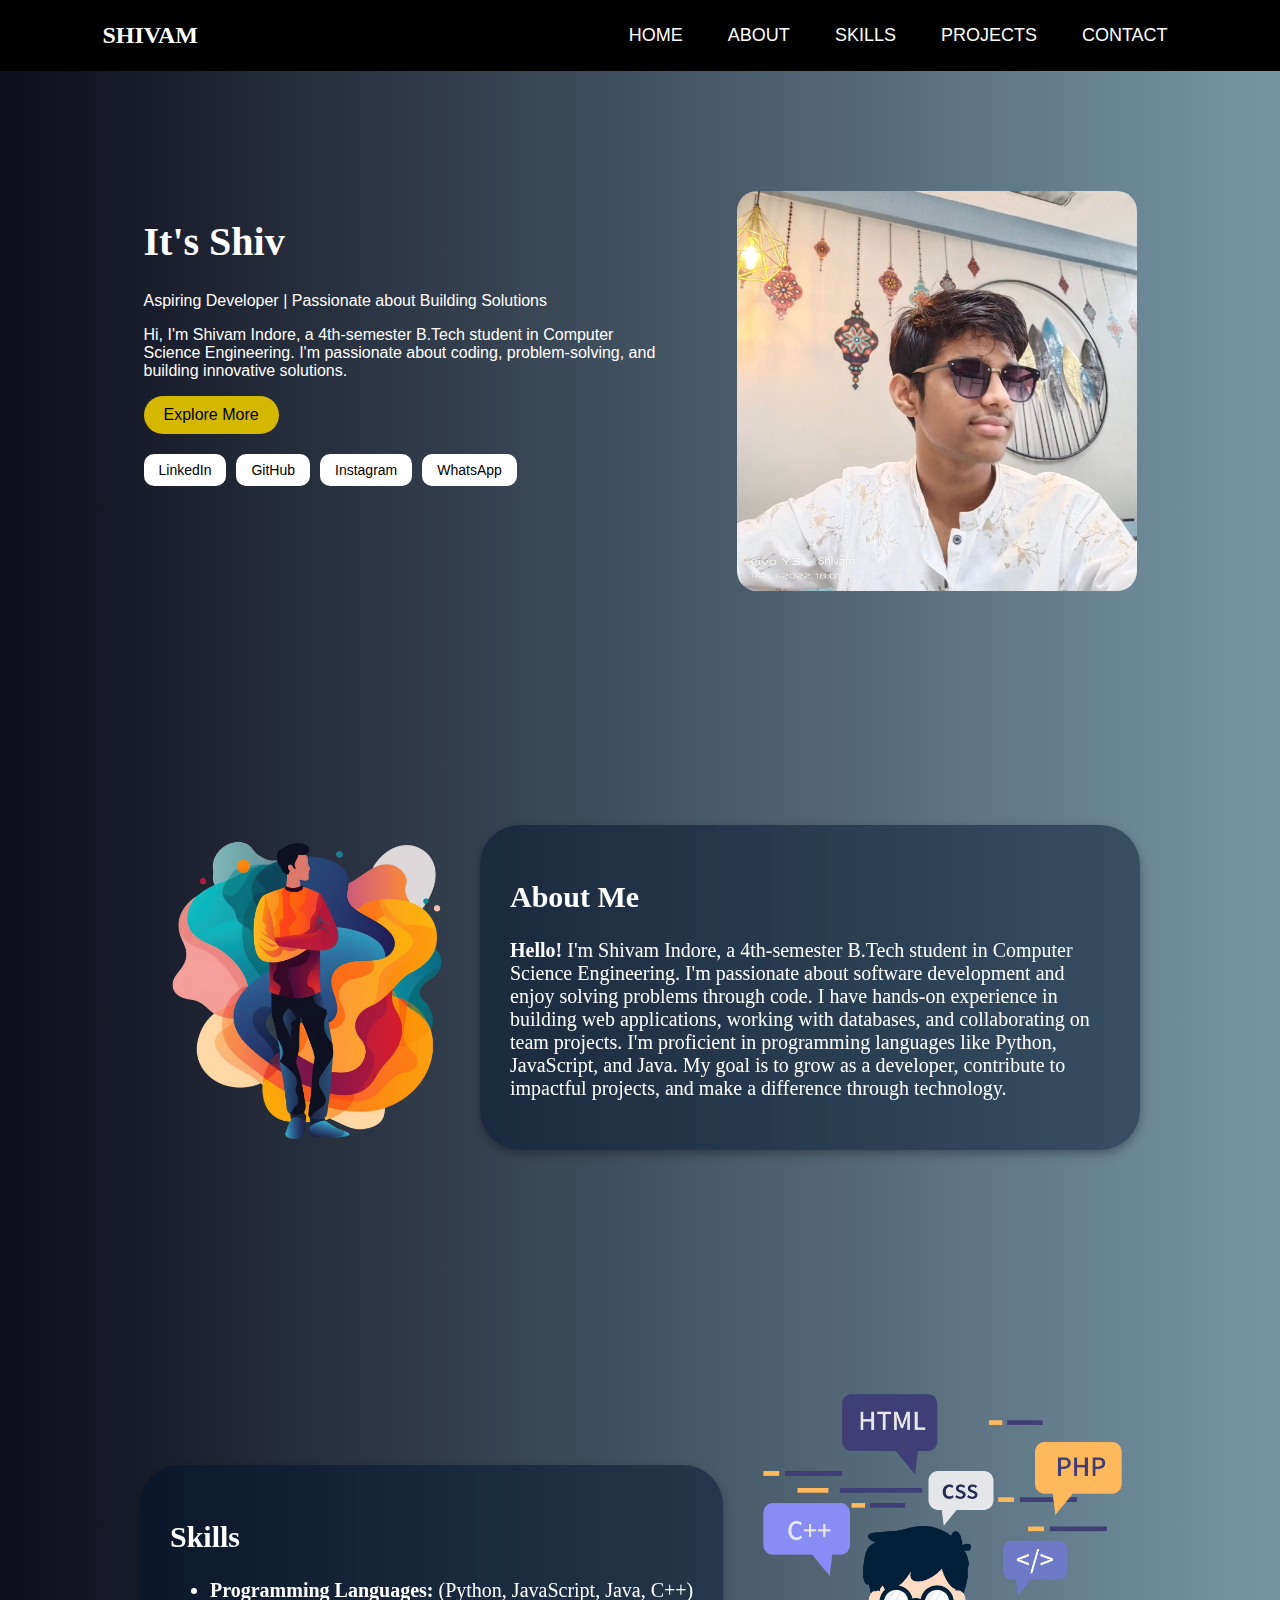
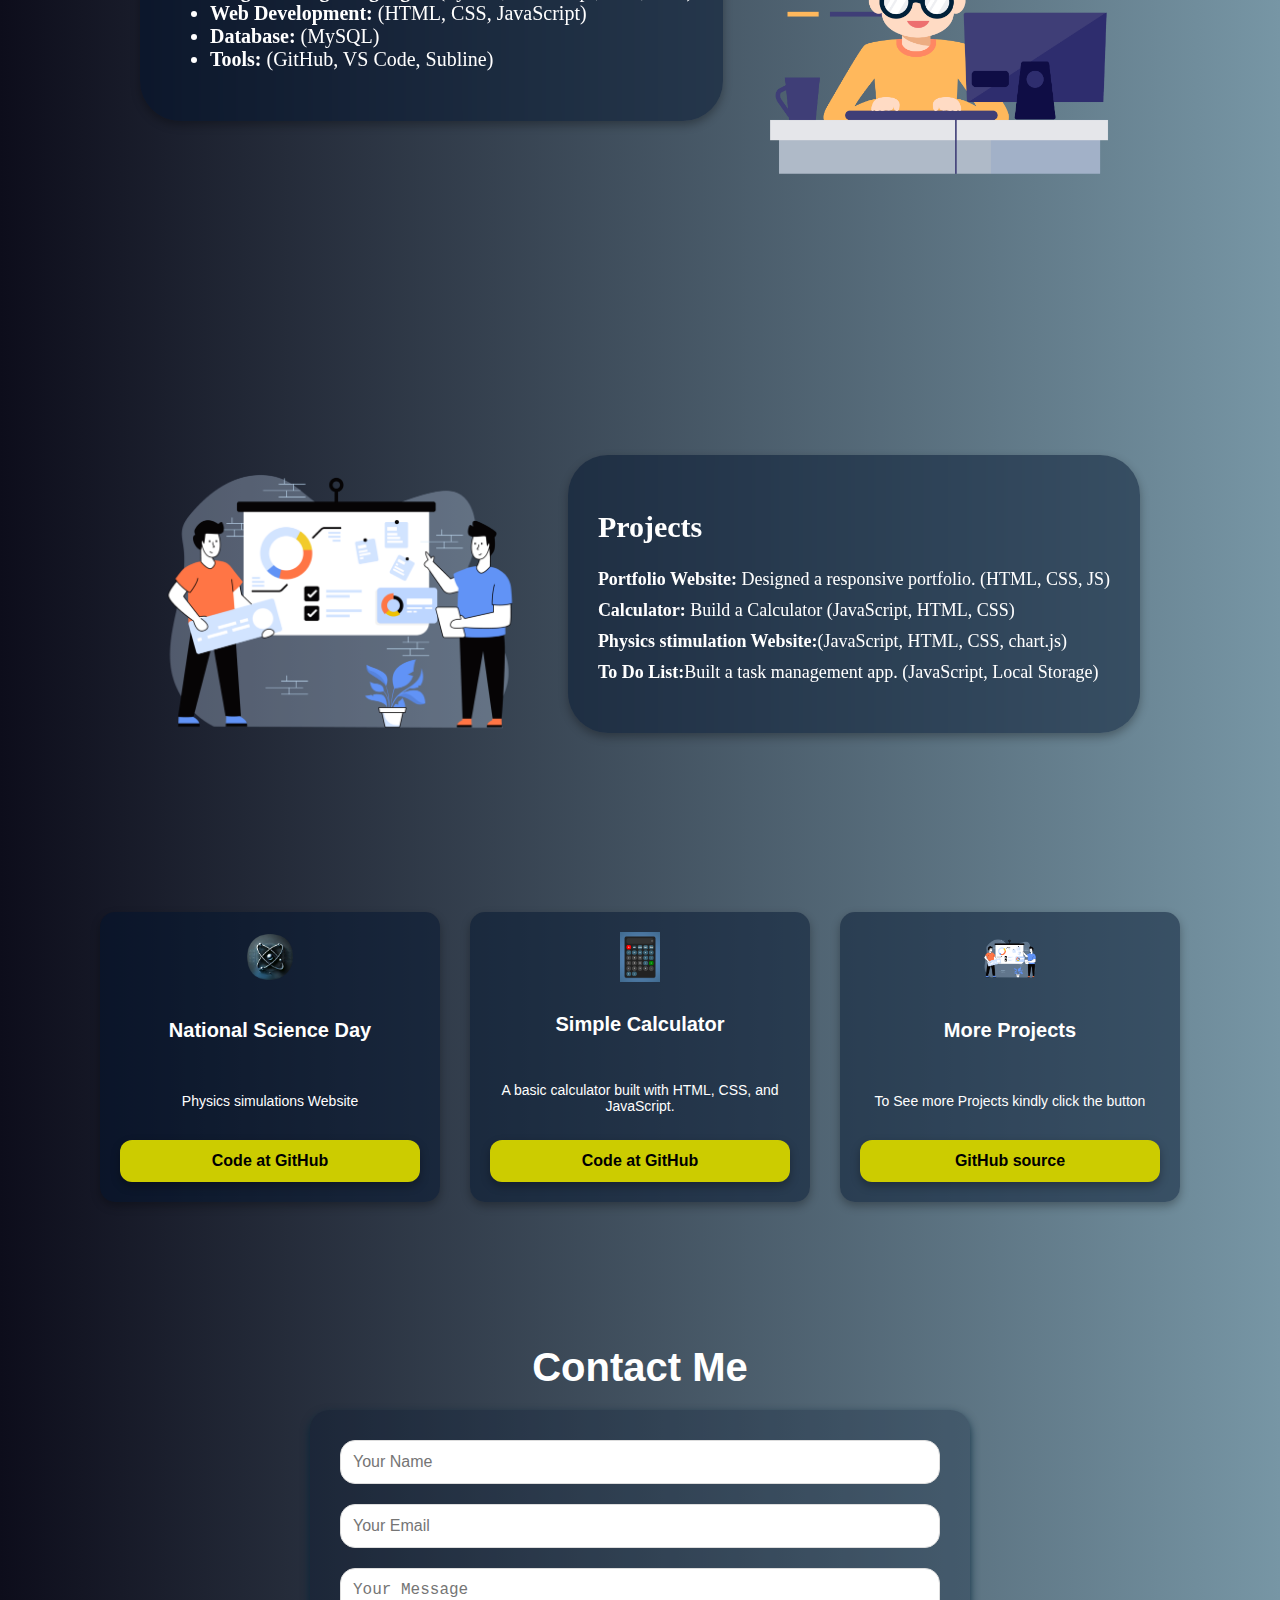
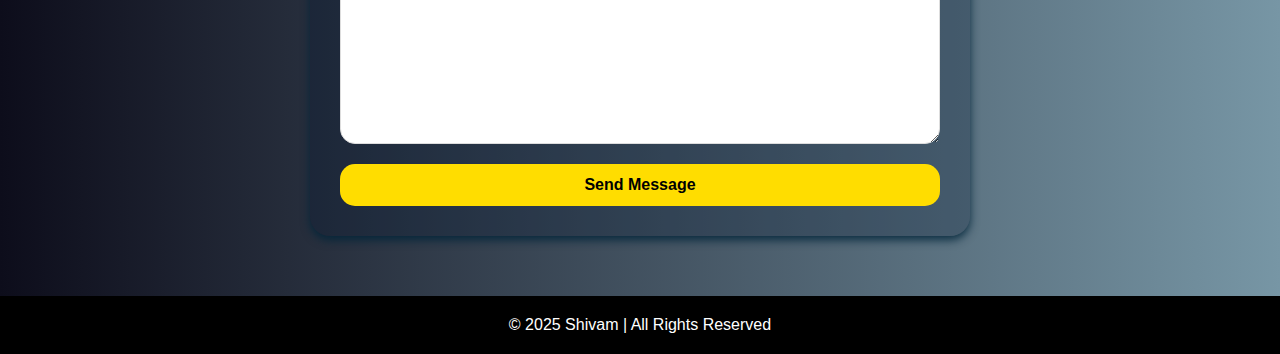
<file: index.html>
<!DOCTYPE html>
<html lang="en">
    <head>
        <meta charset="UTF-8">
        <meta name="viewport" content="width=device-width, initial-scale=1.0">
        <title>Shivam's Portfolio</title>
        <link rel="stylesheet" href="main1.css">
        

    </head>
    <body>
        <header>
            <div class="logo">SHIVAM</div>
            <nav>
                <a href="#Home">HOME</a>
                <a href="#About">ABOUT</a>
                <a href="#Skills">SKILLS</a>
                <a href="#Projects">PROJECTS</a>
                <a href="#Contact">CONTACT</a>
            </nav>
           
        </header>

        <section class="hero" id="Home">
            <div class="text-content">
                <h1 class="hero-title" id="hero-title">It's Shiv</h1>
                <p>Aspiring Developer | Passionate about Building Solutions</p>
                <p>Hi, I'm Shivam Indore, a 4th-semester B.Tech student in
                    Computer Science Engineering. I'm passionate about coding,
                    problem-solving, and building innovative solutions.</p>
                <a href="#About"><button class="CV">Explore More</button></a>
                <div class="tags">
                    <a
                        href="https://www.linkedin.com/in/shivam-indore-52a947312/"><button>LinkedIn</button></a>
                    <a
                        href="https://github.com/indoreshivam2006"><button>GitHub</button></a>
                    <a
                        href="https://www.instagram.com/hey_its.shiv09/?hl=en"><button>Instagram</button></a>
                    <a
                        href="https://wa.me/9321504940"><button>WhatsApp</button></a>
                </div>
            </div>
            <div class="image-content">
                <img src="me.jpg"
                    alt="Shivam's Profile">
            </div>
        </section>

        <section class="about" id="About">
            <div class="container">
                <div class="image-content">
                    <img
                        src="about.png"
                        alt="About Me">
                </div>
                <div class="text-box">
                    <h2><b>About Me</b></h2>
                    <p><b>Hello!</b> I'm Shivam Indore, a 4th-semester B.Tech
                        student in Computer Science Engineering. I'm passionate
                        about software development and enjoy solving problems
                        through code. I have hands-on experience in building web
                        applications, working with databases, and collaborating
                        on team projects. I'm proficient in programming
                        languages like Python, JavaScript, and Java. My goal is
                        to grow as a developer, contribute to impactful
                        projects, and make a difference through technology.</p>
                </div>
            </div>
        </section>

        <section class="Skills" id="Skills">
            <div class="container">
                <div class="text-box">
                    <h2><b>Skills</b></h2>
                    <ul>
                        <li><strong>Programming Languages:</strong> (Python,
                            JavaScript, Java, C++)</li>
                        <li><strong>Web Development:</strong> (HTML, CSS,
                            JavaScript)</li>
                        <li><strong>Database:</strong> (MySQL)</li>
                        <li><strong>Tools:</strong> (GitHub, VS Code, Subline)
                        </li>
                    </ul>
                </div>
                <div class="image-content">
                    <img
                        src="Skills.png"
                        alt="Skills">
                </div>
            </div>
        </section>

        <section class="projects" id="Projects">
            <div class="container">
                <div class="image-content">
                    <img src="Project.png" alt="Projects">
                </div>
                <div class="text-box">
                    <h2><b>Projects</b></h2>
                    <ul>
                        <li><strong>Portfolio Website:</strong> Designed a
                            responsive portfolio. (HTML, CSS, JS)</li>
                        <li><strong>Calculator:</strong> Build a Calculator
                            (JavaScript, HTML, CSS)</li>
                        <li><strong>Physics stimulation
                                Website:</strong>(JavaScript, HTML, CSS,
                            chart.js)</li>
                        <li><strong>To Do List:</strong>Built a task management
                            app. (JavaScript, Local Storage)</li>
                    </ul>
                </div>

            </div>
        </section>

        <section class="portfolio-container">
            <div class="project-card">
                <img src="phy.png" alt="National Science Day">
                <h3>National Science Day</h3>
                <p>Physics simulations Website</p>
                <a href="https://github.com/indoreshivam2006/National-Science-Day-project"
                    class="github-btn">Code at GitHub</a>
            </div>

            <div class="project-card">
                <img src="cal.png"
                    alt="Simple Calculator">
                <h3>Simple Calculator</h3>
                <p>A basic calculator built with HTML, CSS, and JavaScript.</p>
                <a href="https://github.com/indoreshivam2006/Calculator"
                    class="github-btn">Code at GitHub</a>
            </div>

            <div class="project-card">
                <img src="Project.png" alt="More Projects">
                <h3>More Projects</h3>
                <p>To See more Projects kindly click the button</p>
                <a href="https://github.com/indoreshivam2006?tab=repositories" class="github-btn">GitHub
                    source</a>
            </div>
        </section>

        <section class="contact" id="Contact">
            <h2>Contact Me</h2>
            <div class="contact-container">
                <form>
                    <input type="text" name="name" placeholder="Your Name"
                        required>
                    <input type="email" name="email" placeholder="Your Email"
                        required>
                    <textarea name="message" placeholder="Your Message" rows="5"
                        required></textarea>
                    <button type="submit" class="contact-btn"><b>Send
                            Message</b></button>
                </form>
            </div>
        </section>

        <footer>
            <div>© 2025 Shivam | All Rights Reserved</div>
        </footer>
    </body>
</html>
</file>
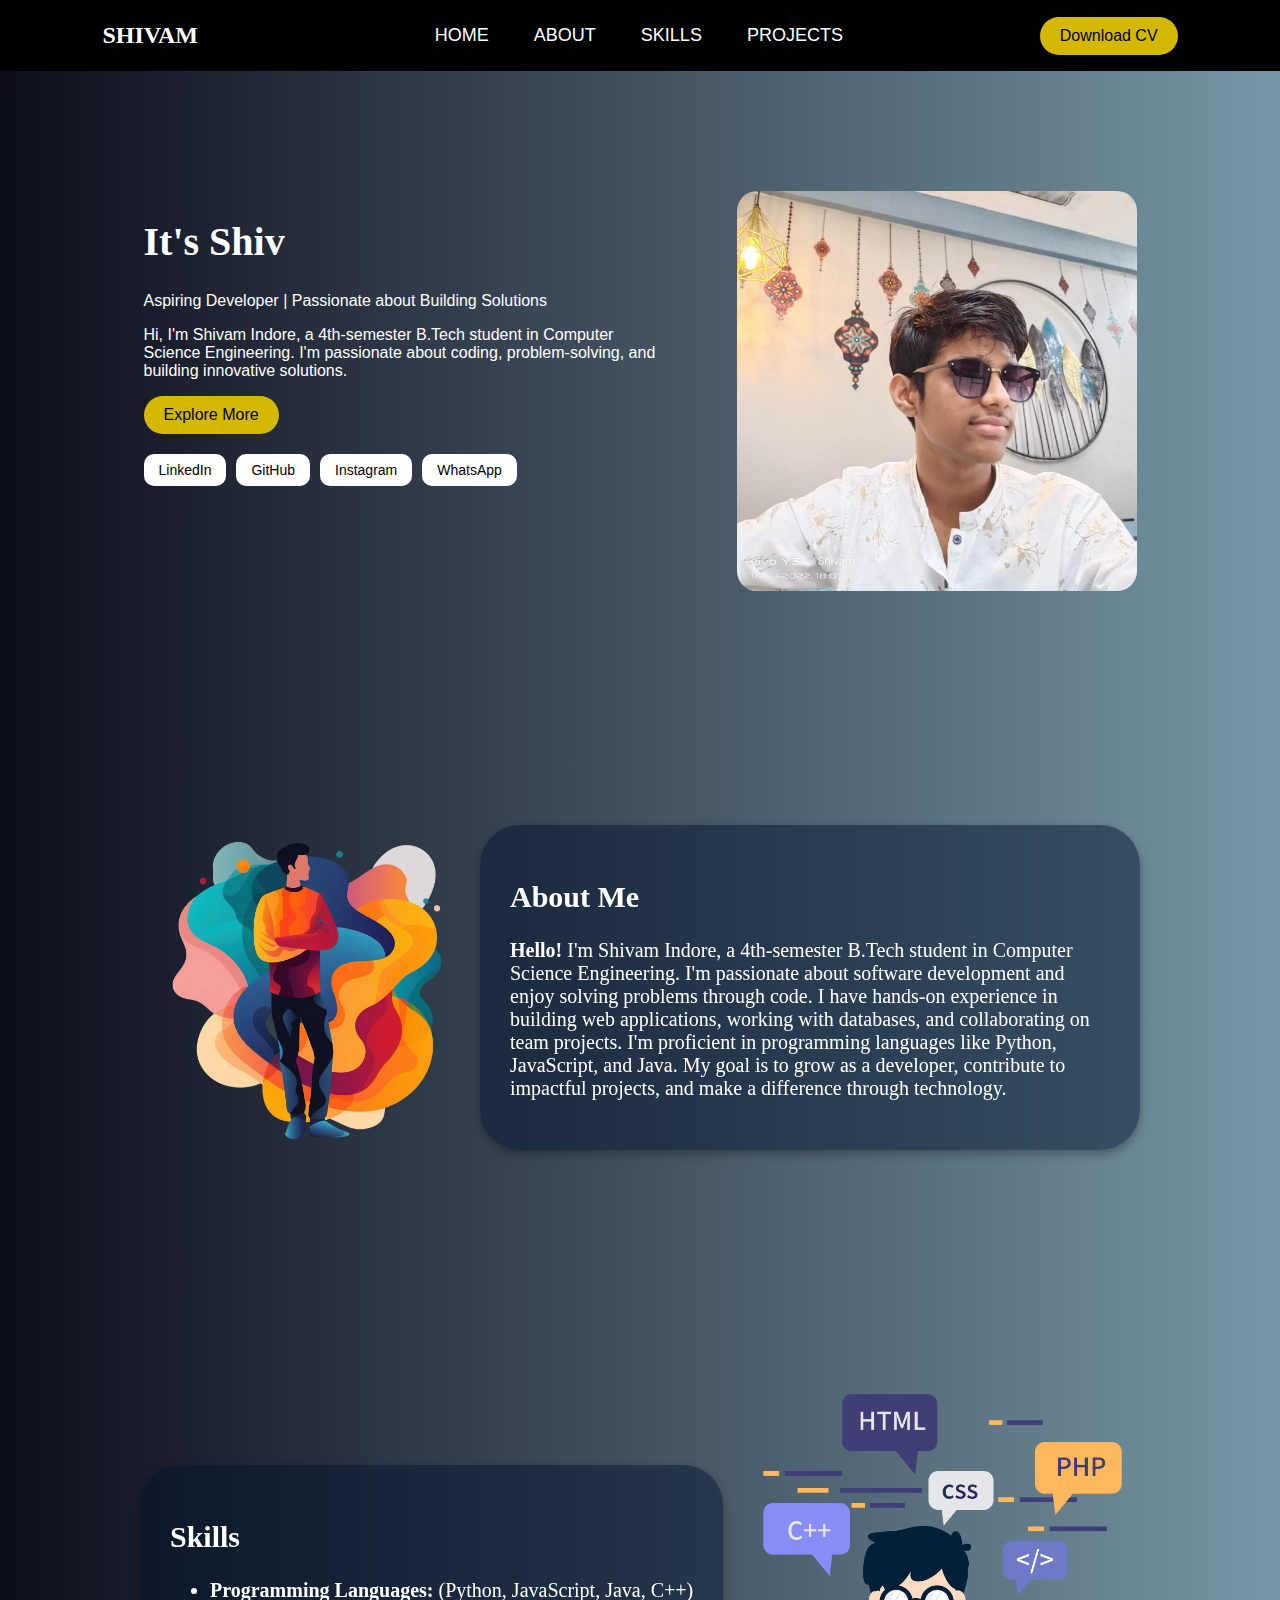
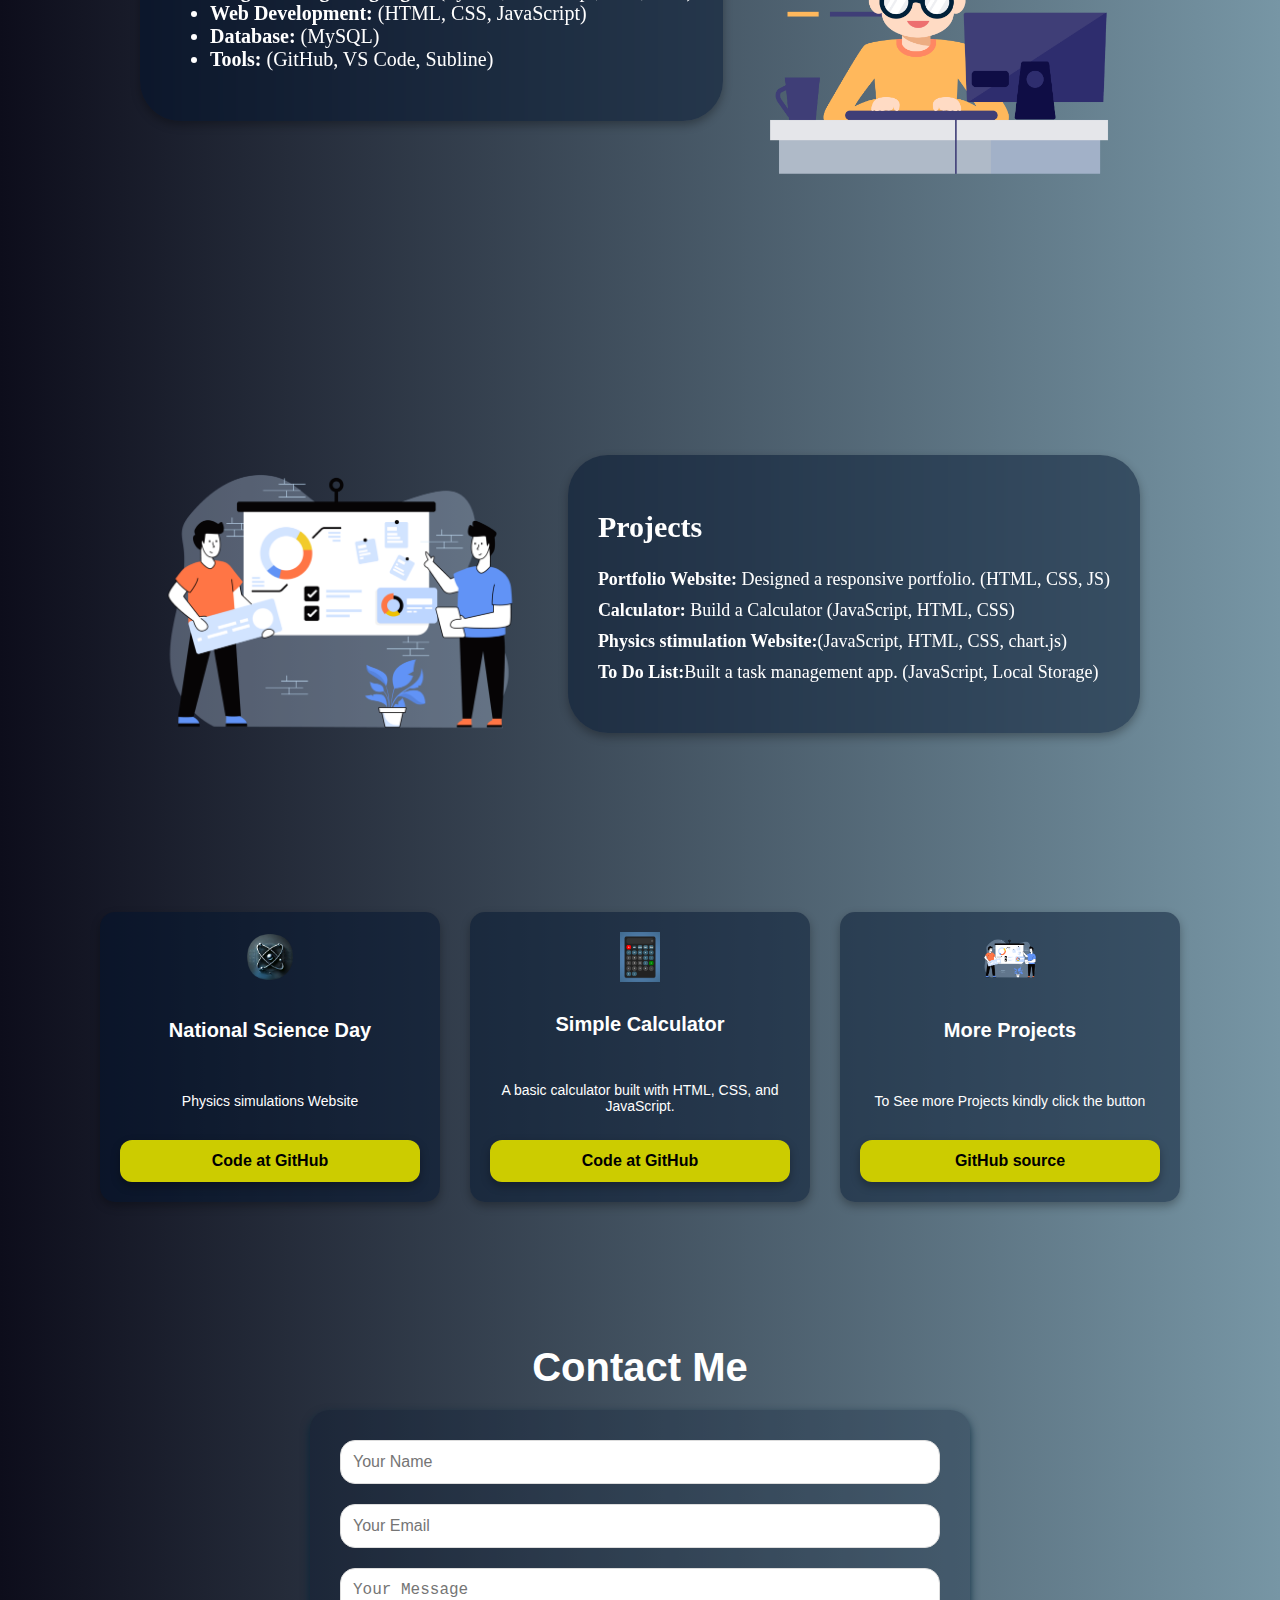
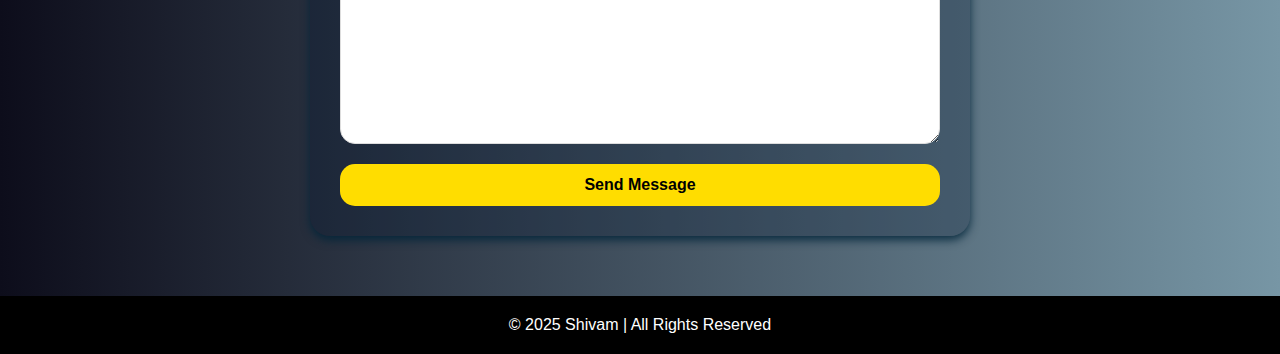
<file: main1.html>
<!DOCTYPE html>
<html lang="en">
    <head>
        <meta charset="UTF-8">
        <meta name="viewport" content="width=device-width, initial-scale=1.0">
        <title>Shivam's Portfolio</title>
        <link rel="stylesheet" href="main1.css">
    </head>
    <body>
        <header>
            <div class="logo">SHIVAM</div>
            <nav>
                <a href="#Home">HOME</a>
                <a href="#About">ABOUT</a>
                <a href="#Skills">SKILLS</a>
                <a href="#Projects">PROJECTS</a>
            </nav>
            <button class="CV">Download CV</button>
        </header>

        <section class="hero" id="Home">
            <div class="text-content">
                <h1 class="hero-title">It's Shiv</h1>
                <p>Aspiring Developer | Passionate about Building Solutions</p>
                <p>Hi, I'm Shivam Indore, a 4th-semester B.Tech student in
                    Computer Science Engineering. I'm passionate about coding,
                    problem-solving, and building innovative solutions.</p>
                <a href="#About"><button class="CV">Explore More</button></a>
                <div class="tags">
                    <a
                        href="https://www.linkedin.com/in/shivam-indore-52a947312/"><button>LinkedIn</button></a>
                    <a
                        href="https://github.com/indoreshivam2006"><button>GitHub</button></a>
                    <a
                        href="https://www.instagram.com/hey_its.shiv09/?hl=en"><button>Instagram</button></a>
                    <a
                        href="https://wa.me/9321504940"><button>WhatsApp</button></a>
                </div>
            </div>
            <div class="image-content">
                <img src="me.jpg"
                    alt="Shivam's Profile">
            </div>
        </section>

        <section class="about" id="About">
            <div class="container">
                <div class="image-content">
                    <img
                        src="about.png"
                        alt="About Me">
                </div>
                <div class="text-box">
                    <h2><b>About Me</b></h2>
                    <p><b>Hello!</b> I'm Shivam Indore, a 4th-semester B.Tech
                        student in Computer Science Engineering. I'm passionate
                        about software development and enjoy solving problems
                        through code. I have hands-on experience in building web
                        applications, working with databases, and collaborating
                        on team projects. I'm proficient in programming
                        languages like Python, JavaScript, and Java. My goal is
                        to grow as a developer, contribute to impactful
                        projects, and make a difference through technology.</p>
                </div>
            </div>
        </section>

        <section class="Skills" id="Skills">
            <div class="container">
                <div class="text-box">
                    <h2><b>Skills</b></h2>
                    <ul>
                        <li><strong>Programming Languages:</strong> (Python,
                            JavaScript, Java, C++)</li>
                        <li><strong>Web Development:</strong> (HTML, CSS,
                            JavaScript)</li>
                        <li><strong>Database:</strong> (MySQL)</li>
                        <li><strong>Tools:</strong> (GitHub, VS Code, Subline)
                        </li>
                    </ul>
                </div>
                <div class="image-content">
                    <img
                        src="Skills.png"
                        alt="Skills">
                </div>
            </div>
        </section>

        <section class="projects" id="Projects">
            <div class="container">
                <div class="image-content">
                    <img src="Project.png" alt="Projects">
                </div>
                <div class="text-box">
                    <h2><b>Projects</b></h2>
                    <ul>
                        <li><strong>Portfolio Website:</strong> Designed a
                            responsive portfolio. (HTML, CSS, JS)</li>
                        <li><strong>Calculator:</strong> Build a Calculator
                            (JavaScript, HTML, CSS)</li>
                        <li><strong>Physics stimulation
                                Website:</strong>(JavaScript, HTML, CSS,
                            chart.js)</li>
                        <li><strong>To Do List:</strong>Built a task management
                            app. (JavaScript, Local Storage)</li>
                    </ul>
                </div>

            </div>
        </section>

        <section class="portfolio-container">
            <div class="project-card">
                <img src="phy.png" alt="National Science Day">
                <h3>National Science Day</h3>
                <p>Physics simulations Website</p>
                <a href="https://github.com/oggigachad/science-day-project"
                    class="github-btn">Code at GitHub</a>
            </div>

            <div class="project-card">
                <img src="cal.png"
                    alt="Simple Calculator">
                <h3>Simple Calculator</h3>
                <p>A basic calculator built with HTML, CSS, and JavaScript.</p>
                <a href="https://github.com/indoreshivam2006/Calculator"
                    class="github-btn">Code at GitHub</a>
            </div>

            <div class="project-card">
                <img src="Project.png" alt="More Projects">
                <h3>More Projects</h3>
                <p>To See more Projects kindly click the button</p>
                <a href="https://github.com" class="github-btn">GitHub
                    source</a>
            </div>
        </section>

        <section class="contact" id="Contact">
            <h2>Contact Me</h2>
            <div class="contact-container">
                <form>
                    <input type="text" name="name" placeholder="Your Name"
                        required>
                    <input type="email" name="email" placeholder="Your Email"
                        required>
                    <textarea name="message" placeholder="Your Message" rows="5"
                        required></textarea>
                    <button type="submit" class="contact-btn"><b>Send
                            Message</b></button>
                </form>
            </div>
        </section>

        <footer>
            <div>© 2025 Shivam | All Rights Reserved</div>
        </footer>
    </body>
</html>
</file>
<file: main1.css>
body {
    margin: 0;
    font-family: Arial, sans-serif;
    background: linear-gradient(to left, rgb(119, 150, 165), #0d0d1b);
    color: white;
    overflow-x: hidden;
}

/* Header */
nav {
    display: flex;
    gap: 25px;
    /* Increase gap between links */
}

/* Logo */
.logo {
    font-size: 24px;
    font-weight: bold;
    font-family: 'Times New Roman', Times, serif;
    color: white;
    text-decoration: none;
    margin-right: 40px;
    /* Adjust spacing */
}

header {
    display: flex;
    align-items: center;
    justify-content: space-between;
    padding: 15px 8%;
    background-color: #000000;
}

/* Navbar Links */
nav a {
    color: white;
    text-decoration: none;
    font-size: 18px;
    transition: color 0.3s ease-in-out, transform 0.2s;
    padding: 10px;
}

nav a:hover {
    color: #ffcc00;
    transform: scale(1.1);
}

/* Responsive Navbar for Small Screens */
@media (max-width: 768px) {
    header {
        flex-direction: row;
        justify-content: space-between;
        padding: 10px 5%;
    }

    /* Hide navigation links initially */
    nav {
        display: none;
        flex-direction: column;
        position: absolute;
        top: 60px;
        right: 5%;
        background: rgba(0, 0, 0, 0.9);
        width: 200px;
        padding: 10px;
        border-radius: 10px;
        box-shadow: 0px 4px 10px rgba(255, 255, 255, 0.2);
    }

    /* Show navbar when active */
    nav.active {
        display: flex;
    }

    nav a {
        padding: 12px;
        text-align: center;
        display: block;
        width: 100%;
    }

    /* Hamburger Menu */
    .menu-icon {
        font-size: 24px;
        cursor: pointer;
        color: white;
        display: block;
    }
}

/* Hide menu icon on large screens */
@media (min-width: 769px) {
    .menu-icon {
        display: none;
    }
}


.CV {
    background: rgb(212, 184, 0);
    color: black;
    padding: 10px 20px;
    border: none;
    cursor: pointer;
    border-radius: 20px;
    font-size: 16px;
    transition: transform 0.3s, background 0.3s;
}

.CV:hover {
    transform: scale(1.1);
    background: #ffcc00;
}

.hero {
    display: flex;
    flex-direction: column;
    align-items: start;
    padding: 120px 10% 100px;
    gap: 30px;
}

.hero-title {
    font-size: 2.5rem;
    font-family: 'Times New Roman', Times, serif;
}

.text-content {
    max-width: 600px;
}

.image-content img {
    width: 100%;
    max-width: 350px;
    border-radius: 20px;
    animation: fadeIn 2s ease-in-out;
}

.tags {
    display: flex;
    flex-wrap: wrap;

    gap: 10px;
    margin-top: 20px;
}

.tags button {
    background: white;
    color: black;
    padding: 8px 15px;
    border: none;
    border-radius: 10px;
    font-size: 14px;
    cursor: pointer;
    transition: transform 0.3s, background 0.3s;
}

.tags button:hover {
    transform: scale(1.1);
    background: #ffcc00;
}

.about,
.Skills,
.projects,
.portfolio {
    display: flex;
    justify-content: center;
    align-items: center;
    text-align: center;
    padding: 120px 10% 100px;
    font-size: 20px;
    font-family: 'Times New Roman', Times, serif;
}

.about .text-box,
.Skills .text-box,
.projects .text-box,
.portfolio .text-box {
    background: rgba(0, 19, 46, 0.488);
    padding: 30px;
    border-radius: 40px;
    box-shadow: 0px 4px 10px rgba(0, 0, 0, 0.3);
    text-align: left;
    max-width: 600px;
    height: auto;
    -webkit-backdrop-filter: blur(5px);
    backdrop-filter: blur(5px);
}

.container {
    display: flex;
    align-items: center;
    justify-content: space-between;
    max-width: 1000px;
    width: 100%;
}

.container .image-content img {
    max-width: 400px;
    border-radius: 15px;
}

.projects ul {
    list-style: none;
    padding: 0;
}

.projects li {
    font-size: 18px;
    margin: 10px 0;
}

.portfolio-container {
    display: flex;
    flex-wrap: wrap;
    justify-content: center;
    gap: 30px;
    padding: 50px;
}

.project-card {
    background: rgba(0, 19, 46, 0.488);
    border-radius: 15px;
    padding: 20px;
    text-align: center;
    width: 300px;
    height: 250px;
    /* Ensuring equal height */
    display: flex;
    flex-direction: column;
    justify-content: space-between;
    box-shadow: 0px 4px 10px rgba(0, 0, 0, 0.3);
}

.project-card img {
    width: 100%;
    height: 50px;
    /* Adjust this as needed */
    object-fit: contain;
}

.project-card h3 {
    font-size: 20px;
    font-weight: bold;
}

.project-card p {
    font-size: 14px;
}

.github-btn {
    background: rgb(224, 224, 0);
    padding: 10px;
    border-radius: 10px;
    font-weight: bold;
    text-decoration: none;
    color: black;
}

.github-btn {
    background: rgb(204, 204, 0);
    padding: 12px 25px;
    border-radius: 12px;
    font-weight: bold;
    text-decoration: none;
    color: black;
    display: inline-block;
    transition: all 0.3s ease-in-out;
    box-shadow: 0px 4px 10px rgba(0, 0, 0, 0.3);
    font-size: 16px;
    text-align: center;
}

.github-btn:hover {
    transform: scale(1.1);
    background: #e0d504;
    box-shadow: 0px 6px 15px rgba(0, 0, 0, 0.7);
}

/* Contact Section */
.contact {
    padding: 60px 20px;
    text-align: center;
}

.contact h2 {
    font-size: 2.5rem;
    margin-bottom: 20px;
    color: #ffffff;
}

.contact-container {
    max-width: 600px;
    margin: 0 auto;
    padding: 30px;
    border-radius: 20px;
    box-shadow: 0 4px 10px rgba(0, 36, 57, 0.881);
    background: rgba(0, 19, 46, 0.262);

}

.contact-container form {
    display: flex;
    flex-direction: column;
    gap: 20px;
}

.contact-container input,
.contact-container textarea {
    padding: 12px;
    border: 1px solid #ddd;
    border-radius: 15px;
    font-size: 1rem;
    color: #333;
    outline: none;
    transition: border-color 0.3s ease;
}

.contact-container input:focus,
.contact-container textarea:focus {
    border-color: rgb(212, 184, 0);
}

.contact-container textarea {
    resize: vertical;
    min-height: 150px;
}

.contact-btn {
    background-color: rgb(255, 221, 0);
    color: #000000;
    padding: 12px 20px;
    border: none;
    border-radius: 15px;
    font-size: 1rem;
    cursor: pointer;
    transition: background-color 0.3s ease;
}

.contact-btn:hover {
    background-color: rgb(212, 184, 0);
}

footer {
    display: flex;
    justify-content: center;
    align-items: center;
    padding: 20px;
    background: #000000;
    text-align: center;
}

@media (min-width: 768px) {
    .hero {
        flex-direction: row;
        text-align: initial;
        justify-content: space-around;
        gap: 50px;
    }

    .text-content {
        max-width: 50%;
    }

    .image-content img {
        max-width: 400px;
    }

    .about,
    .Skills,
    .projects,
    .portfolio {
        text-align: left;
    }
}
</file>
